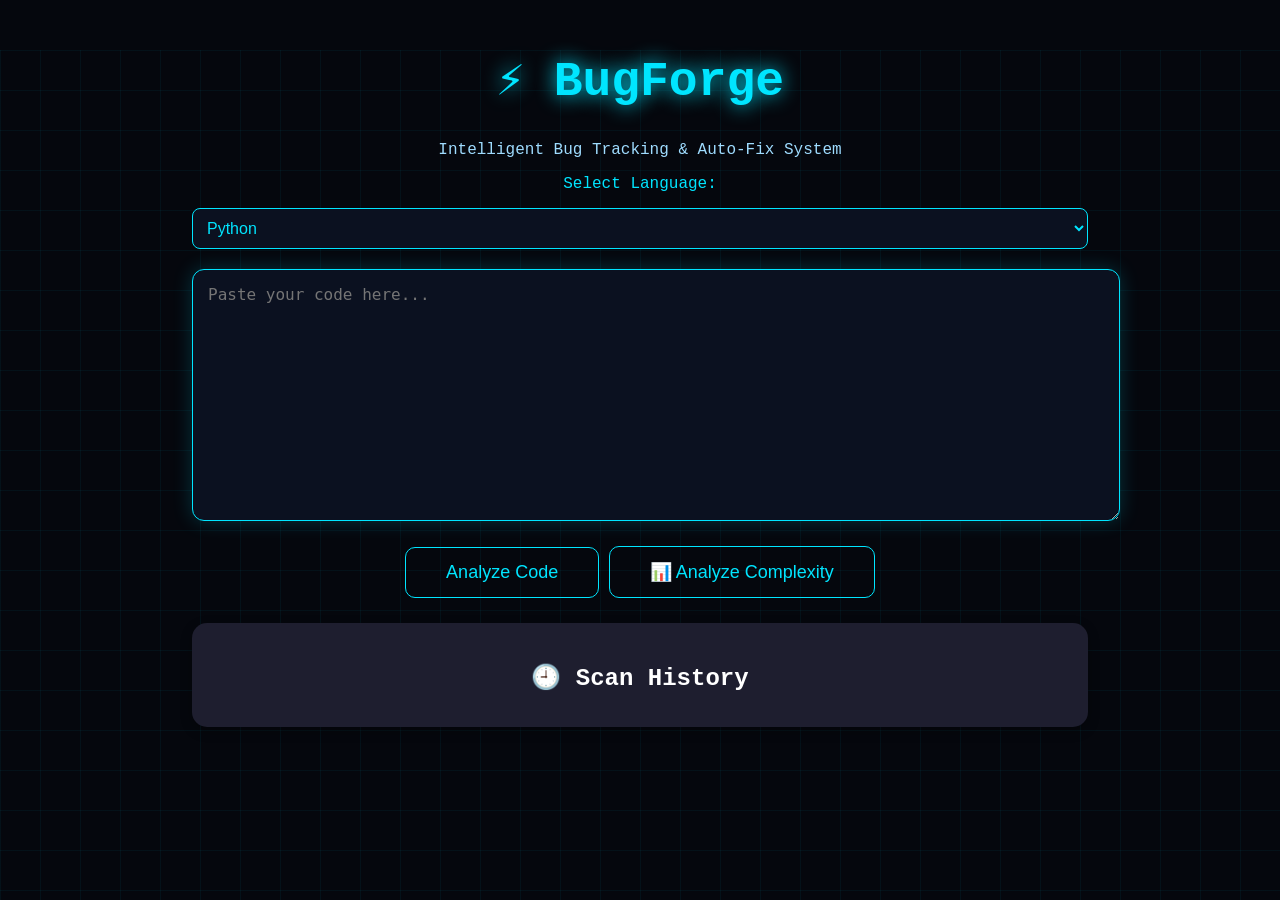
<file: index.html>
<!DOCTYPE html>
<html lang="en">
<head>
    <meta charset="UTF-8">
    <meta name="viewport" content="width=device-width, initial-scale=1.0">
    <title>BugForge - Intelligent Bug Tracker</title>
    <link rel="stylesheet" href="style.css">
</head>
<body>

    <div class="background-grid"></div>

    <div class="container">
        <h1>⚡ BugForge</h1>
        <p>Intelligent Bug Tracking & Auto-Fix System</p>

        <label>Select Language:</label>
        <select id="language">
            <option value="python">Python</option>
            <option value="c">C</option>
            <option value="cpp">C++</option>
            <option value="java">Java</option>
        </select>

        <textarea id="codeInput" placeholder="Paste your code here..."></textarea>

        <!-- ANALYZE BUTTON -->
        <button onclick="analyzeCode()">Analyze Code</button>

        <!-- COMPLEXITY BUTTON -->
        <button onclick="analyzeComplexity()">📊 Analyze Complexity</button>

        <!-- COMPLEXITY RESULT -->
        <div id="complexityBox" class="result-card" style="display:none;"></div>

        <!-- LOADER -->
        <div class="loader-box" id="loaderBox">
            <div class="loader"></div>
            <p>Parsing code structure...</p>
            <p>Detecting bugs & anomalies...</p>
            <p>Generating auto-fix patch...</p>
            <p>Simulating execution...</p>
        </div>

        <!-- RESULT BOX -->
        <div class="result-box" id="resultBox">
            <h2>Detected Bug</h2>
            <p id="bugTitle"></p>
            <p id="bugDesc"></p>
            <p id="severityLabel"></p>
            <p id="lineInfo"></p>

            <h2>Code Comparison</h2>

            <div class="compare-box">
                <div class="code-panel">
                    <h3>Original Code</h3>
                    <pre id="originalCode"></pre>
                </div>

                <div class="code-panel">
                    <h3>Fixed Code</h3>
                    <pre id="fixedCode"></pre>
                </div>
            </div>

            <!-- DOWNLOAD BUTTON -->
            <button id="downloadBtn" onclick="downloadFixedCode()">
                ⬇ Download Fixed Code
            </button>
        </div>

        <!-- HISTORY -->
        <div class="history-section">
            <h2>🕘 Scan History</h2>
            <div id="historyBox"></div>
        </div>
    </div>

    <script src="script.js"></script>
</body>
</html>
</file>
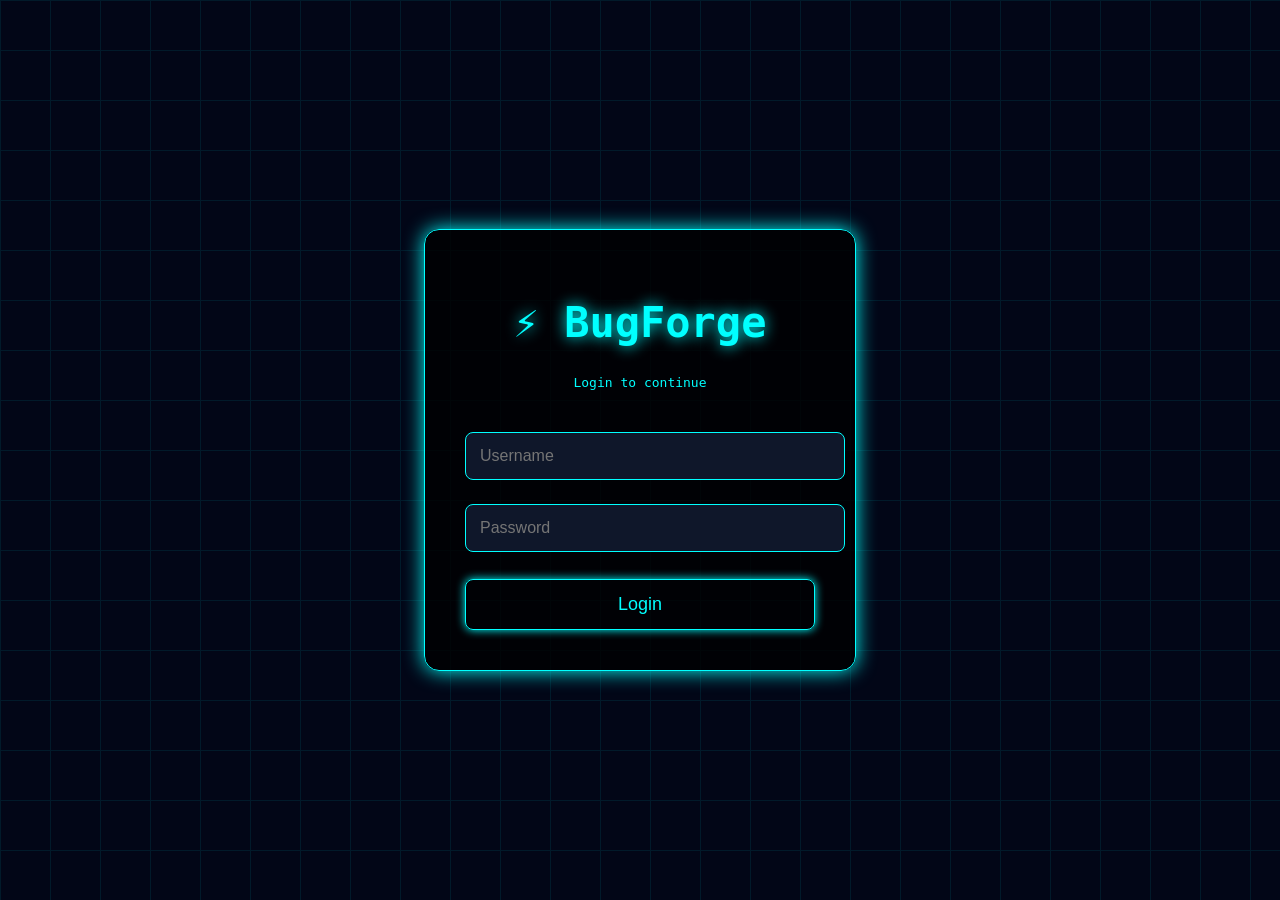
<file: login.html>
<!DOCTYPE html>
<html lang="en">
<head>
    <meta charset="UTF-8">
    <meta name="viewport" content="width=device-width, initial-scale=1.0">
    <title>BugForge Login</title>
    <link rel="stylesheet" href="login.css">
</head>
<body>

    <div class="background_grid"></div>

    <div class="login-container">
        <h1>⚡ BugForge</h1>
        <p>Login to continue</p>

        <form action="index.html" method="get">
            <input type="text" placeholder="Username" required>
            <input type="password" placeholder="Password" required>
            <button type="submit">Login</button>
        </form>
    </div>

</body>
</html>
</file>
<file: style.css>
body {
    margin: 0;
    font-family: 'Courier New', monospace;
    background: #05070d;
    color: #00e5ff;
    overflow-x: hidden;
}
select {
    margin-top: 15px;
    padding: 10px;
    width: 100%;
    background: #0b1120;
    color: #00e5ff;
    border: 1px solid #00e5ff;
    border-radius: 8px;
    font-size: 16px;
}

.background-grid {
    position: fixed;
    width: 100%;
    height: 100%;
    background-image: linear-gradient(rgba(0,229,255,0.05) 1px, transparent 1px),
                      linear-gradient(90deg, rgba(0,229,255,0.05) 1px, transparent 1px);
    background-size: 40px 40px;
    z-index: -1;
}

.container {
    width: 70%;
    margin: 50px auto;
    text-align: center;
}

h1 {
    font-size: 48px;
    text-shadow: 0 0 20px #00e5ff;
}

p {
    color: #9fdcff;
}

textarea {
    width: 100%;
    height: 220px;
    background: #0b1120;
    color: #00e5ff;
    border: 1px solid #00e5ff;
    padding: 15px;
    border-radius: 12px;
    font-size: 16px;
    outline: none;
    margin-top: 20px;
    box-shadow: 0 0 20px rgba(0,229,255,0.2);
}

button {
    margin-top: 20px;
    padding: 14px 40px;
    background: transparent;
    color: #00e5ff;
    border: 1px solid #00e5ff;
    border-radius: 10px;
    font-size: 18px;
    cursor: pointer;
    transition: 0.3s;
}

button:hover {
    box-shadow: 0 0 20px #00e5ff;
}

.loader-box {
    margin: 40px auto;
    width: 400px;
    padding: 30px;
    background: rgba(10, 15, 30, 0.9);
    border: 1px solid rgba(0,229,255,0.2);
    border-radius: 20px;
    display: none;
    box-shadow: 0 0 30px rgba(0,229,255,0.1);
}

.loader {
    width: 60px;
    height: 60px;
    border: 4px solid rgba(0,229,255,0.2);
    border-top: 4px solid #00e5ff;
    border-radius: 50%;
    margin: auto;
    animation: spin 1s linear infinite;
}

.result-box {
    display: none;
    margin-top: 30px;
    padding: 30px;
    background: rgba(10, 15, 30, 0.9);
    border-radius: 20px;
    border: 1px solid rgba(0,229,255,0.2);
    text-align: left;
}
.compare-box {
    display: flex;
    gap: 20px;
    margin-top: 20px;
}

.code-panel {
    flex: 1;
    background: rgba(10, 15, 30, 0.9);
    border: 1px solid rgba(0,229,255,0.2);
    border-radius: 12px;
    padding: 15px;
}

.code-panel h3 {
    color: #00e5ff;
    margin-bottom: 10px;
}

.code-panel pre {
    background: #111827;
    padding: 15px;
    border-radius: 10px;
    min-height: 200px;
    color: #00ff99;
    overflow-x: auto;
}
.severityLabel {
    margin-top: 10px;
    font-weight: bold;
    padding: 8px 14px;
    border-radius: 8px;
    display: inline-block;
}

.critical {
    background: rgba(255, 0, 0, 0.2);
    color: #ff4d4d;
    border: 1px solid #ff4d4d;
}

.warning {
    background: rgba(255, 165, 0, 0.2);
    color: #ffb84d;
    border: 1px solid #ffb84d;
}

.suggestion {
    background: rgba(0, 255, 128, 0.2);
    color: #66ff99;
    border: 1px solid #66ff99;
}

.lineInfo {
    margin-top: 10px;
    padding: 8px 14px;
    border-radius: 8px;
    display: inline-block;
    background: rgba(0, 229, 255, 0.1);
    color: #00e5ff;
    border: 1px solid rgba(0, 229, 255, 0.3);
    font-size: 14px;
}
.downloadBtn {
    margin-top: 20px;
    padding: 12px 24px;
    background: transparent;
    color: #00e5ff;
    border: 1px solid #00e5ff;
    border-radius: 10px;
    cursor: pointer;
    font-size: 16px;
}

.downloadBtn:hover {
    box-shadow: 0 0 20px #00e5ff;
}

/* Scan History Section */
.history-section {
    margin-top: 25px;
    padding: 20px;
    border-radius: 15px;
    background: #1e1e2f;
    color: white;
    box-shadow: 0 4px 12px rgba(0, 0, 0, 0.3);
}

.history-section h2 {
    margin-bottom: 15px;
    font-size: 24px;
    font-weight: bold;
}

/* Each History Card */
.history-card {
    background: #2b2b40;
    padding: 15px;
    margin-bottom: 15px;
    border-radius: 12px;
    border-left: 5px solid #00c6ff;
    box-shadow: 0 2px 8px rgba(0, 0, 0, 0.2);
}

.history-card h4 {
    margin: 0 0 10px;
    font-size: 18px;
}

.history-card p {
    margin: 5px 0;
    font-size: 14px;
}

/* Code block inside history */
.history-card pre {
    background: #111827;
    color: #00ffcc;
    padding: 10px;
    border-radius: 8px;
    overflow-x: auto;
    font-family: "Courier New", monospace;
    font-size: 13px;
    margin-top: 10px;
}
.result-card {
    margin-top: 20px;
    padding: 20px;
    border-radius: 12px;
    background: #1e1e2f;
    color: white;
    box-shadow: 0 4px 12px rgba(0,0,0,0.3);
}

.result-card h2 {
    margin-bottom: 15px;
}
pre {
    background: #111827;
    padding: 20px;
    border-radius: 10px;
    color: #00ff99;
}

@keyframes spin {
    100% {
        transform: rotate(360deg);
    }
}
</file>
<file: login.css>
body {
    margin: 0;
    padding: 0;
    background: #020617;
    font-family: monospace;
    color: cyan;
    display: flex;
    justify-content: center;
    align-items: center;
    height: 100vh;
}

.background_grid {
    position: absolute;
    width: 100%;
    height: 100%;
    background-image: linear-gradient(cyan 1px, transparent 1px),
                      linear-gradient(90deg, cyan 1px, transparent 1px);
    background-size: 50px 50px;
    opacity: 0.08;
}

.login-container {
    position: relative;
    z-index: 10;
    width: 350px;
    padding: 40px;
    border: 1px solid cyan;
    border-radius: 15px;
    box-shadow: 0 0 20px cyan;
    background: rgba(0, 0, 0, 0.8);
    text-align: center;
}

h1 {
    font-size: 42px;
    text-shadow: 0 0 15px cyan;
}

p {
    margin-bottom: 30px;
}

input {
    width: 100%;
    padding: 14px;
    margin: 12px 0;
    background: #0f172a;
    border: 1px solid cyan;
    border-radius: 8px;
    color: white;
    font-size: 16px;
}

button {
    width: 100%;
    padding: 14px;
    margin-top: 15px;
    background: transparent;
    border: 1px solid cyan;
    color: cyan;
    font-size: 18px;
    cursor: pointer;
    border-radius: 8px;
    box-shadow: 0 0 10px cyan;
}

button:hover {
    background: cyan;
    color: black;
}
</file>
